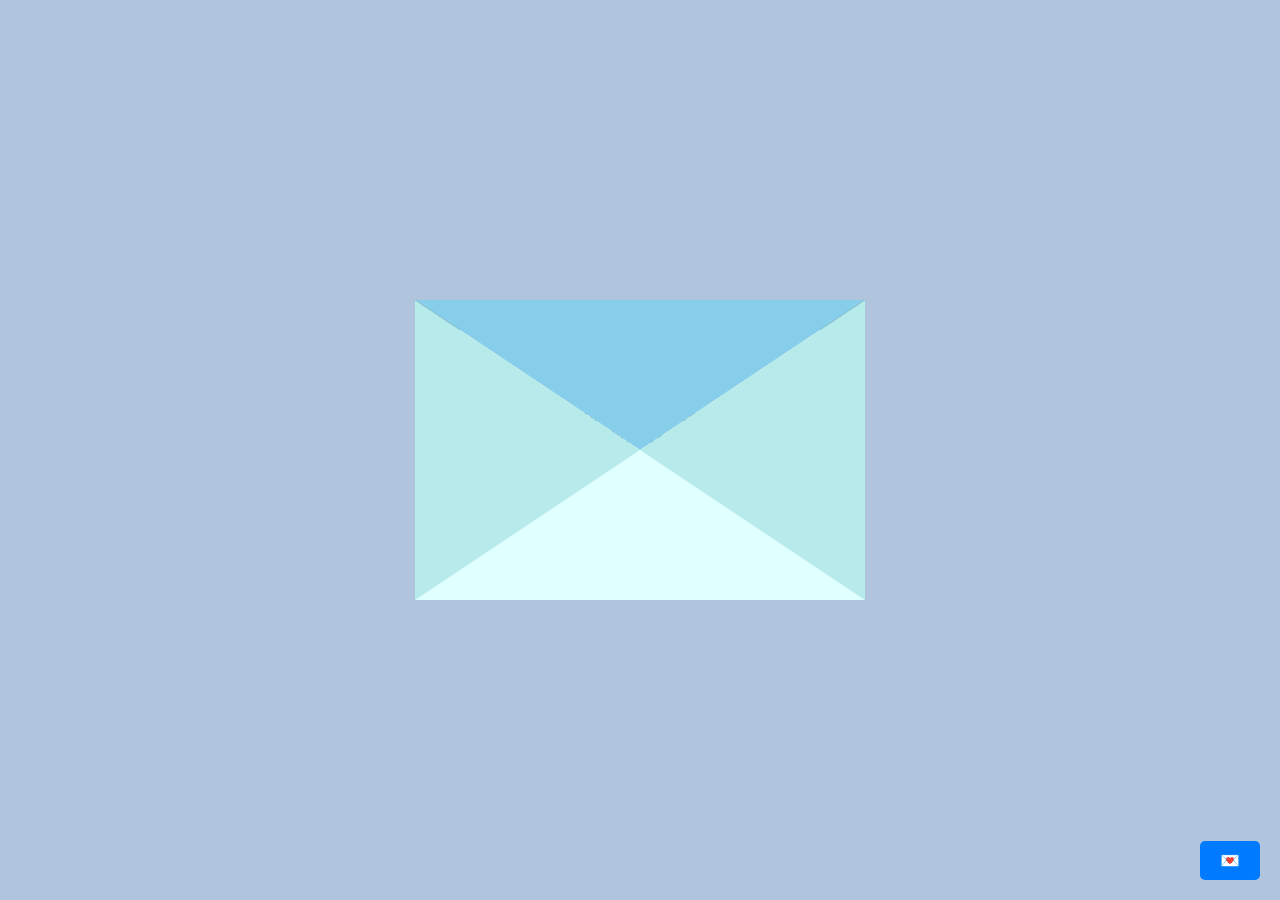
<file: index.html>
<!DOCTYPE html>
<html lang="en">
<head>
    <meta charset="UTF-8">
    <meta name="viewport" content="width=device-width, initial-scale=1.0">
    <title>Friendship</title>
    <link rel="stylesheet" href="style.css"> 
</head>
<body class="page1">
    <div class="wrapper">
        <div class="lid one"></div>
        <div class="lid two"></div>
        <div class="envelope"></div>
        <div class="letter">
            <p>My dear friend,<br><br>Discover your message by clicking on<br> the little box in the<br> bottom right corner.<br>💓💖💞</p>
        </div>
    </div>
    <button class="bottom-right" onclick="redirectToPage2()">💌</button>

    <script>
        function redirectToPage2() {
            window.location.href = 'page2.html';
        }
    </script>
</body>
</html>
</file>
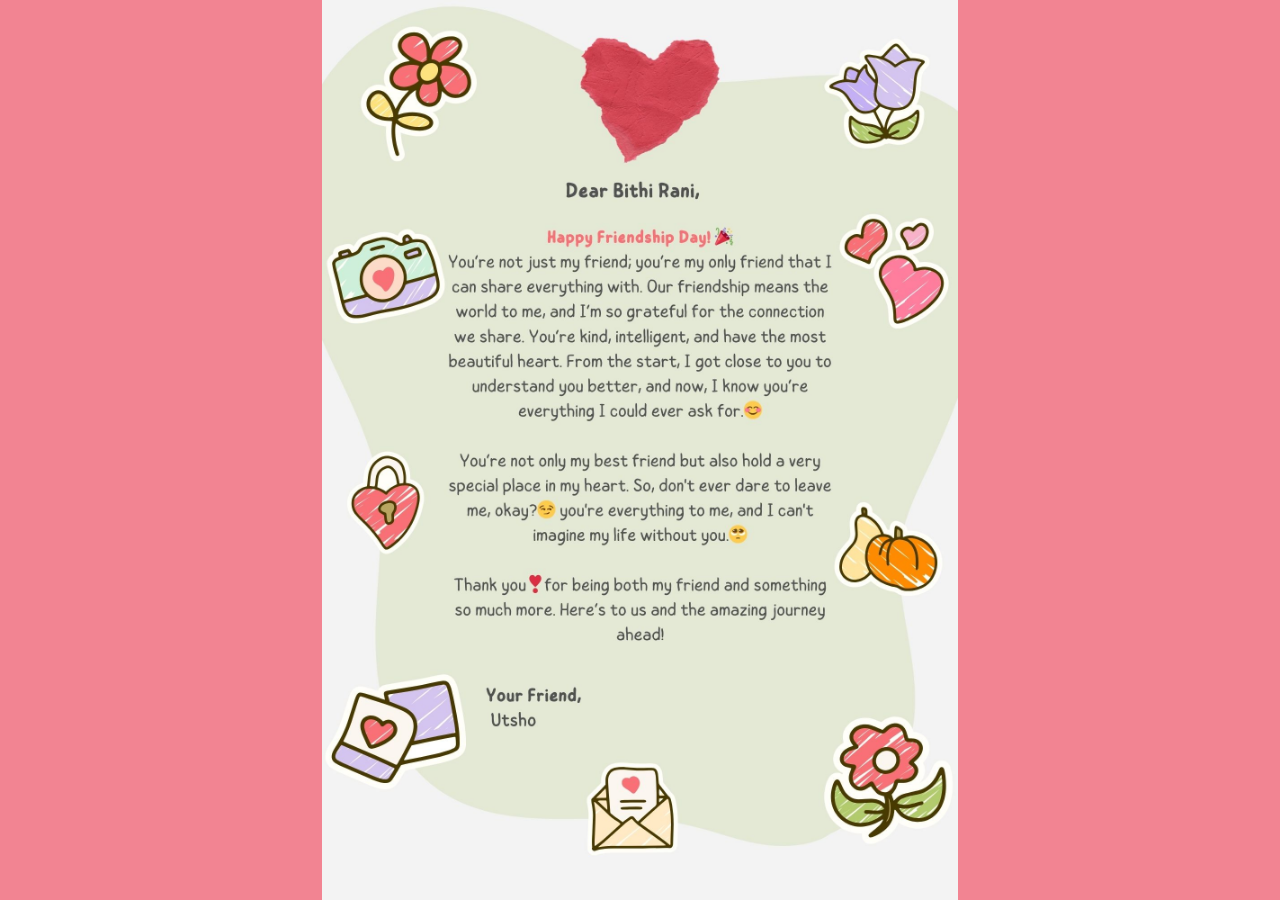
<file: page2.html>
<!DOCTYPE html>
<html lang="en">
<head>
    <meta charset="UTF-8">
    <meta name="viewport" content="width=device-width, initial-scale=1.0">
    <title>Friendship</title>
    <link rel="stylesheet" href="style.css"> 
</head>
<body class="page2">

</body>
</html>
</file>
<file: style.css>
* {
    margin: 0;
    padding: 0;
    box-sizing: border-box;
}

body.page1 {
    height: 100vh;
    width: 100%;
    display: flex;
    justify-content: center;
    align-items: center;
    font-family: sans-serif;
    background-color: #B0C4DE;
    position: relative; /* Added for button positioning */
}

.wrapper {
    height: 300px; /* Increased height */
    width: 450px;  /* Increased width */
    background-color: #2C3E50;
    position: relative;
    display: flex;
    justify-content: center;
    align-items: center; /* Center content vertically */
    z-index: 0;
}

.lid {
    position: absolute;
    height: 100%;
    width: 100%;
    top: 0;
    left: 0;
    border-right: 225px solid transparent;
    border-bottom: 150px solid transparent;
    border-left: 225px solid transparent;
    transform-origin: top;
    transition: transform 0.25s linear;
}

/* Lid when closed */
.lid.one {
    border-top: 150px solid #87CEEB;
    transform: rotateX(0deg);
    z-index: 3;
    transition-delay: 0.75s;
}

/* Lid when opened */
.lid.two {
    border-top: 150px solid #483D8B;
    transform: rotateX(90deg);
    z-index: 1;
    transition-delay: 0.5s;
}

.envelope {
    position: absolute;
    height: 100%;
    width: 100%;
    top: 0;
    left: 0;
    border-top: 150px solid transparent;
    border-right: 225px solid #b7ebeb;
    border-bottom: 150px solid #E0FFFF;
    border-left: 225px solid #b7ebeb;
    z-index: 3;
}

.letter {
    position: absolute;
    top: 0;
    width: 80%;
    height: 80%;
    background-color: #FFFFF0;
    border-radius: 15px;
    z-index: 2;
    transition: 0.5s;
    overflow: hidden; /* Ensures the content stays within the letter */
    padding: 15px;    /* Adds padding inside the letter */
    display: flex;
    flex-direction: column;
    justify-content: center; /* Center content vertically */
    align-items: center;     /* Center content horizontally */
}

.letter p {
    text-align: center;
    font-size: 18px; /* Adjusted font size */
    margin-top: 15px;
    color: #2F4F4F;
}

button.bottom-right {
    background-color: #007BFF; /* Blue background */
    color: #FFFFFF;           /* White text */
    border: none;             /* Remove default border */
    border-radius: 5px;      /* Rounded corners */
    padding: 10px 20px;      /* Add padding */
    font-size: 16px;         /* Font size */
    cursor: pointer;         /* Pointer cursor on hover */
    transition: background-color 0.3s ease; /* Smooth background color transition */
    position: fixed;         /* Fixed position relative to the viewport */
    bottom: 20px;            /* Distance from bottom */
    right: 20px;             /* Distance from right */
}

button.bottom-right:hover {
    background-color: #0056b3; /* Darker blue on hover */
}

.wrapper:hover .lid.one {
    transform: rotateX(90deg);
    transition-delay: 0s;
}

.wrapper:hover .lid.two {
    transform: rotateX(180deg);
    transition-delay: 0.25s;
}

.wrapper:hover .letter {
    transform: translateY(-75px); /* Adjusted for larger size */
    transition-delay: 0.5s;
}

body.page2 {
    background-image: url(1.jpg);
    background-color: #f28492;
    background-attachment: fixed;
    background-repeat: no-repeat;
    background-position: center;
    background-size: contain;
}
</file>
